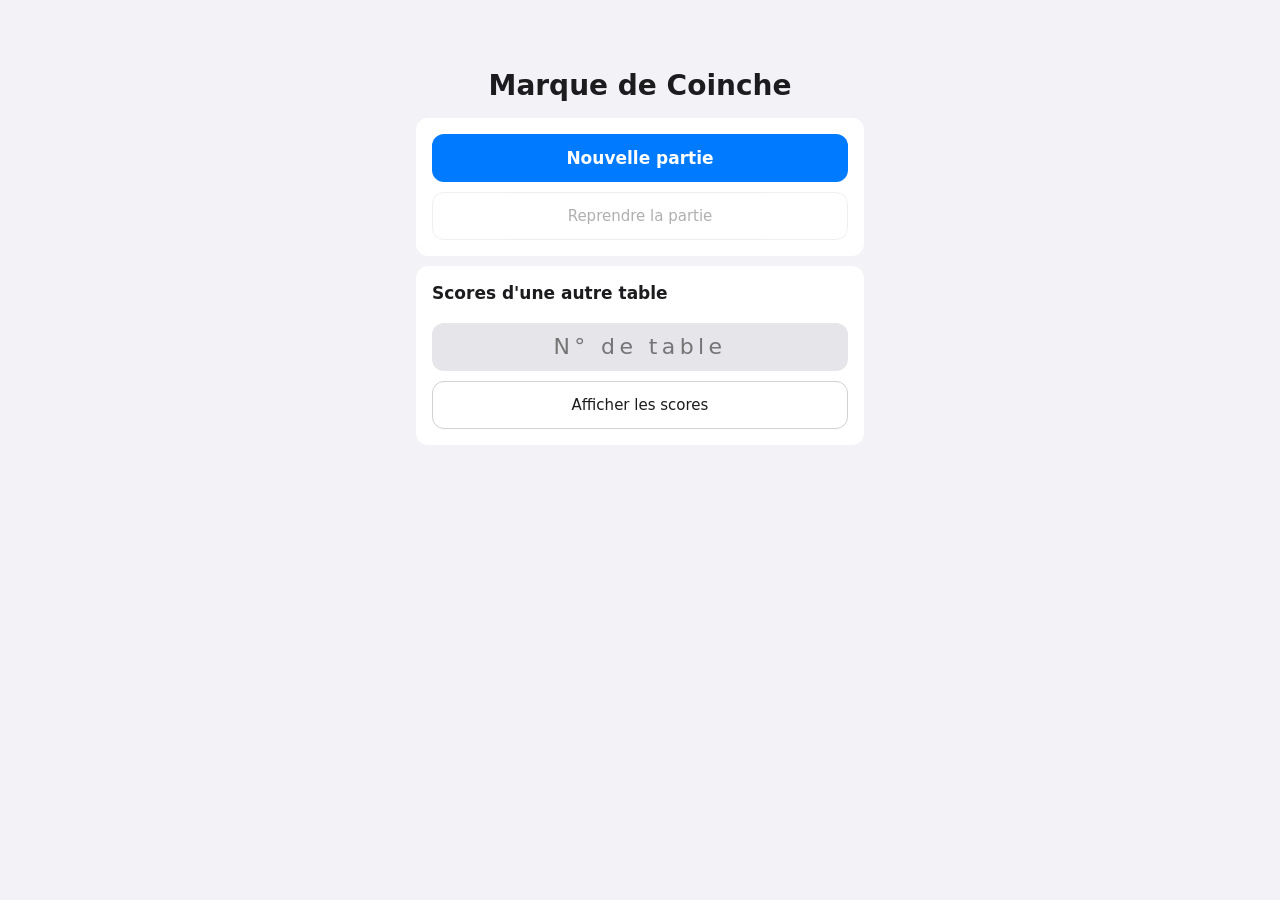
<file: index.html>
<!DOCTYPE html>
<html lang="fr">

<head>
	<meta charset="utf-8">
	<title>Marque de Coinche</title>
	<link rel="canonical" href="https://sambutcher.github.io/MarqueCoinche/">
	<meta name="viewport" content="width=device-width, initial-scale=1, maximum-scale=1, user-scalable=no, viewport-fit=cover">
	<meta name="description" content="Marque des points à la coinche, utilisable hors connexion.">

	<!-- Application installée (écran d'accueil) -->
	<link rel="manifest" href="manifest.json">
	<meta name="mobile-web-app-capable" content="yes">
	<meta name="apple-mobile-web-app-capable" content="yes">
	<meta name="apple-mobile-web-app-title" content="Marque Coinche">
	<meta name="apple-mobile-web-app-status-bar-style" content="black-translucent">
	<meta name="theme-color" content="#f2f2f7" media="(prefers-color-scheme: light)">
	<meta name="theme-color" content="#000000" media="(prefers-color-scheme: dark)">
	<meta name="format-detection" content="telephone=no">

	<!-- Icônes -->
	<link rel="apple-touch-icon" sizes="180x180" href="apple-touch-icon.png">
	<link rel="icon" type="image/png" sizes="32x32" href="favicon-32x32.png">
	<link rel="icon" type="image/png" sizes="16x16" href="favicon-16x16.png">
	<link rel="mask-icon" href="safari-pinned-tab.svg" color="#c62828">

	<link rel="stylesheet" href="style.css">
	<script type="module" src="js/main.js"></script>
</head>

<body>
	<main class="app">

		<!-- Accueil -->
		<div class="ecran" id="ecran-accueil">
			<h1 class="titre">Marque de Coinche</h1>
			<section class="carte menu">
				<button type="button" class="bouton bouton-principal" id="accueil-nouvelle">Nouvelle partie</button>
				<button type="button" class="bouton bouton-contour" id="accueil-reprendre">Reprendre la partie</button>
			</section>
			<form class="carte recherche" id="form-scores">
				<label for="numero-table">Scores d'une autre table</label>
				<div class="pile">
					<input type="text" id="numero-table" inputmode="numeric" pattern="[0-9]{4}" maxlength="4"
						autocomplete="off" placeholder="N° de table" required>
					<button type="submit" class="bouton bouton-contour">Afficher les scores</button>
				</div>
				<p class="message" id="message-accueil" role="status"></p>
			</form>
		</div>

		<!-- Joueurs autour de la table -->
		<div class="ecran" id="ecran-table" hidden>
			<h1 class="titre" id="titre-table"></h1>
			<form class="carte" id="form-table">
				<div class="table-jeu">
					<input type="text" class="joueur joueur-nous place-haut" data-place="1" maxlength="3"
						aria-label="Joueur en haut (Nous)" autocomplete="off" autocapitalize="characters" spellcheck="false">
					<input type="text" class="joueur joueur-eux place-gauche" data-place="0" maxlength="3"
						aria-label="Joueur à gauche (Eux)" autocomplete="off" autocapitalize="characters" spellcheck="false">
					<div class="plateau" aria-hidden="true"></div>
					<input type="text" class="joueur joueur-eux place-droite" data-place="2" maxlength="3"
						aria-label="Joueur à droite (Eux)" autocomplete="off" autocapitalize="characters" spellcheck="false">
					<input type="text" class="joueur joueur-nous place-bas" data-place="3" maxlength="3"
						aria-label="Joueur en bas (Nous)" autocomplete="off" autocapitalize="characters" spellcheck="false">
				</div>
				<div class="paire">
					<button type="button" class="bouton bouton-contour" id="table-retour">Retour</button>
					<button type="submit" class="bouton bouton-principal">Commencer</button>
				</div>
			</form>
		</div>

		<!-- Scores d'une autre table -->
		<div class="ecran" id="ecran-scores" hidden>
			<h1 class="titre" id="titre-scores"></h1>
			<p class="message" id="message-scores" role="status"></p>
			<div id="resultat-scores" hidden>

				<!-- Marque (lecture seule) -->
				<section class="marque" aria-label="Score">
					<div class="marque-equipe">
						<h2 id="lect-titre-nous">Nous</h2>
						<ol class="manches" id="lect-manches-nous"></ol>
						<p class="score" id="lect-score-nous">0</p>
						<p class="etoiles" id="lect-etoiles-nous"></p>
					</div>
					<div class="marque-equipe">
						<h2 id="lect-titre-eux">Eux</h2>
						<ol class="manches" id="lect-manches-eux"></ol>
						<p class="score" id="lect-score-eux">0</p>
						<p class="etoiles" id="lect-etoiles-eux"></p>
					</div>
				</section>

				<p class="carte contrat-en-cours">
					<small>Contrat en cours</small>
					<strong id="lect-contrat"></strong>
				</p>
			</div>
			<button type="button" class="bouton bouton-contour" id="scores-retour">Retour à l'accueil</button>
		</div>

		<!-- QR Code de la table -->
		<dialog class="dialogue-qr" id="dialogue-qr" aria-labelledby="qr-titre">
			<h2 id="qr-titre">Suivre les scores</h2>
			<div class="qr" id="qr-image" role="img" aria-label="QR Code de la table"></div>
			<p class="message" id="qr-texte">Scannez ce code avec un autre téléphone pour afficher les scores en direct.</p>
			<button type="button" class="bouton bouton-contour" id="qr-fermer">Fermer</button>
		</dialog>

		<!-- Partie -->
		<div class="ecran" id="ecran-partie" hidden>
			<button type="button" class="table-numero" id="table-numero" aria-haspopup="dialog"></button>

			<!-- Marque -->
			<section class="marque" aria-label="Score">
				<div class="marque-equipe">
					<h2 id="titre-nous">Nous</h2>
					<ol class="manches" id="manches-nous"></ol>
					<p class="score" id="score-nous">0</p>
					<p class="etoiles" id="etoiles-nous"></p>
				</div>
				<div class="marque-equipe">
					<h2 id="titre-eux">Eux</h2>
					<ol class="manches" id="manches-eux"></ol>
					<p class="score" id="score-eux">0</p>
					<p class="etoiles" id="etoiles-eux"></p>
				</div>
			</section>

			<!-- Phase 1 : annonce -->
			<div class="phase" id="phase-annonce">
				<section class="carte carte-donneur donneur" role="radiogroup" aria-labelledby="titre-donneur" id="donneurs">
					<h3 id="titre-donneur">Donneur</h3>
					<button type="button" class="place" data-donneur="0" role="radio" aria-label="Donneur à gauche">←</button>
					<button type="button" class="place" data-donneur="1" role="radio" aria-label="Donneur en face">↑</button>
					<button type="button" class="place" data-donneur="2" role="radio" aria-label="Donneur à droite">→</button>
					<button type="button" class="place" data-donneur="3" role="radio" aria-label="Donneur en bas">↓</button>
				</section>

				<section class="carte" aria-label="Contrat">
					<div class="grille-contrats" role="radiogroup" aria-label="Contrat" id="contrats"></div>

					<div class="grille-couleurs" role="radiogroup" aria-label="Couleur d'atout" id="couleurs"></div>

					<div class="segmente" role="radiogroup" aria-label="Coinche" id="coinches"></div>
				</section>

				<section class="carte carte-donneur donneur" aria-labelledby="titre-preneur" id="preneurs">
					<h3 id="titre-preneur">Preneur</h3>
					<button type="button" class="place" data-joueur="0" aria-label="Preneur à gauche" disabled>←</button>
					<button type="button" class="place" data-joueur="1" aria-label="Preneur en face" disabled>↑</button>
					<button type="button" class="place" data-joueur="2" aria-label="Preneur à droite" disabled>→</button>
					<button type="button" class="place" data-joueur="3" aria-label="Preneur en bas" disabled>↓</button>
				</section>
			</div>

			<!-- Phase 2 : résultat -->
			<section class="carte" id="phase-resultat" aria-label="Résultat" hidden>
				<p class="recap" id="recap"></p>

				<button type="button" class="bouton bouton-etoile" id="etoile" aria-pressed="false">★ Étoile</button>

				<div class="paire">
					<button type="button" class="bouton bouton-faite" data-resultat="faite">Faite</button>
					<button type="button" class="bouton bouton-chutee" data-resultat="chutee">Chutée</button>
				</div>
				<button type="button" class="bouton bouton-contour" data-resultat="annulee">Annulée</button>
				<button type="button" class="bouton bouton-lien" id="modifier">Modifier l'annonce</button>
			</section>

			<!-- Outils -->
			<section class="outils">
				<div class="paire">
					<button type="button" class="bouton bouton-contour" id="annuler-donne">↶ Annuler la donne</button>
					<button type="button" class="bouton bouton-contour" id="retour-accueil">Accueil</button>
				</div>
			</section>

			<details class="carte historique" id="historique">
				<summary>Historique</summary>
				<ol id="liste-donnes" reversed></ol>
			</details>
		</div>
	</main>
</body>

</html>
</file>
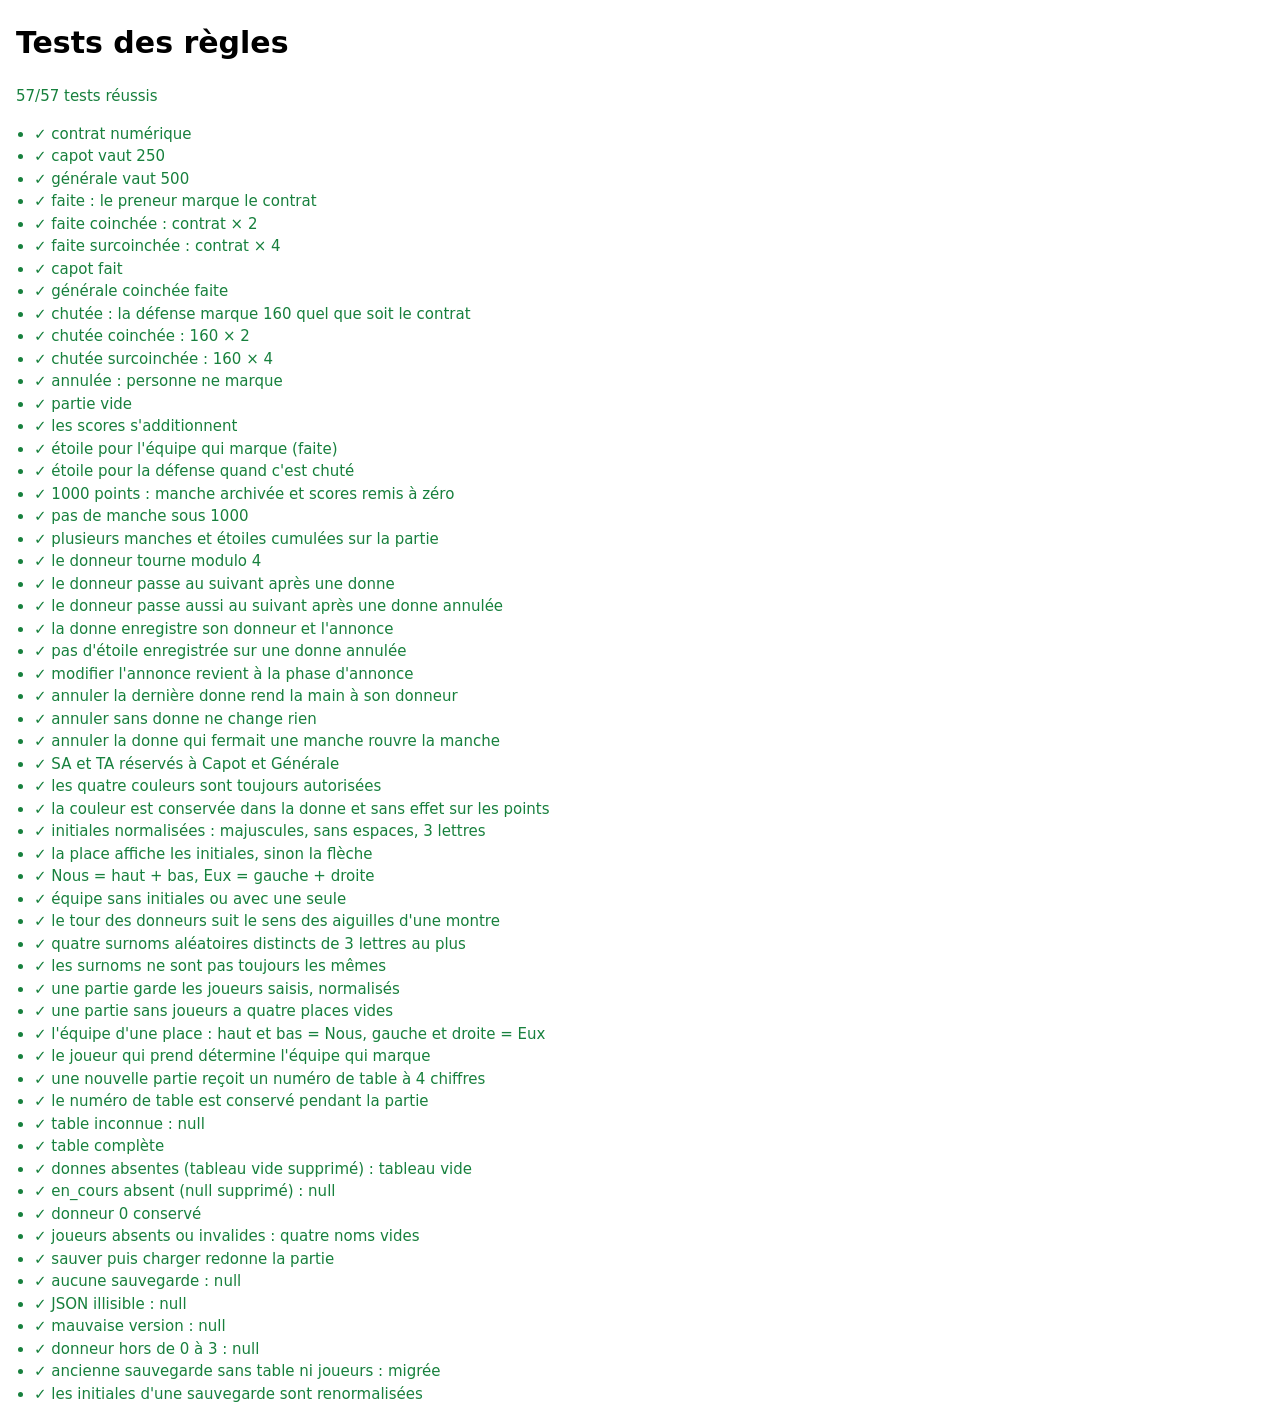
<file: tests.html>
<!DOCTYPE html>
<html lang="fr">
<head>
	<meta charset="utf-8">
	<meta name="viewport" content="width=device-width, initial-scale=1">
	<title>Tests — Marque de Coinche</title>
	<style>
		body { font: 15px/1.5 system-ui, sans-serif; margin: 16px; }
		.ok { color: #17803d; }
		.ko { color: #c62828; font-weight: 600; }
		ul { padding-left: 1.2em; }
	</style>
</head>
<body>
	<h1>Tests des règles</h1>
	<p id="bilan">Exécution…</p>
	<ul id="liste"></ul>
	<script type="module">
		import { lancerTests } from "./tests/tous.js";

		const resultats = lancerTests();
		const echecs = resultats.filter(r => !r.ok);
		const liste = document.getElementById("liste");
		for (const r of resultats) {
			const li = document.createElement("li");
			li.className = r.ok ? "ok" : "ko";
			li.textContent = r.ok ? `✓ ${r.nom}` : `✗ ${r.nom} — ${r.erreur}`;
			liste.append(li);
		}
		const bilan = document.getElementById("bilan");
		bilan.textContent = `${resultats.length - echecs.length}/${resultats.length} tests réussis`;
		bilan.className = echecs.length ? "ko" : "ok";
		document.body.dataset.bilan = echecs.length ? "echec" : "succes";
	</script>
</body>
</html>
</file>
<file: style.css>
/* Marque de Coinche — pensé pour le téléphone, en priorité l'iPhone installé en plein écran. */

:root {
	color-scheme: light dark;

	--fond: #f2f2f7;
	--carte: #ffffff;
	--texte: #1c1c1e;
	--texte-doux: #6c6c70;
	--bordure: #d1d1d6;
	--choix: #e5e5ea;
	--accent: #007aff;
	--sur-accent: #ffffff;
	--faite: #1f9d55;
	--chutee: #d93025;
	--etoile: #f5a623;

	--rayon: 12px;
	--marge: clamp(10px, 2dvh, 16px);
	/* Hauteurs qui suivent la hauteur de l'écran pour que tout tienne sans défiler */
	--tactile: clamp(38px, 6dvh, 48px);
	--haut: clamp(32px, 5.4dvh, 46px);
	--ecart: clamp(5px, 1.1dvh, 12px);
}

@media (prefers-color-scheme: dark) {
	:root {
		--fond: #000000;
		--carte: #1c1c1e;
		--texte: #f2f2f7;
		--texte-doux: #a1a1a6;
		--bordure: #38383a;
		--choix: #2c2c2e;
		--accent: #0a84ff;
		--faite: #30b46c;
		--chutee: #ff453a;
		--etoile: #ffc94a;
	}
}

* {
	box-sizing: border-box;
}

html {
	-webkit-text-size-adjust: 100%;
	text-size-adjust: 100%;
	height: 100%;
	overflow: hidden;
	touch-action: manipulation; /* pas de zoom par double toucher */
}

body {
	margin: 0;
	height: 100dvh;
	overflow: hidden;
	background: var(--fond);
	color: var(--texte);
	font: 17px/1.35 -apple-system, BlinkMacSystemFont, system-ui, "Segoe UI", Roboto, sans-serif;
	-webkit-tap-highlight-color: transparent;
	overscroll-behavior: none;
}

.app {
	display: flex;
	flex-direction: column;
	gap: var(--ecart);
	height: 100dvh;
	max-width: 480px;
	margin: 0 auto;
	/* Encoche, Dynamic Island et barre d'accueil */
	padding:
		calc(env(safe-area-inset-top) + clamp(28px, 5.8dvh, 44px))
		calc(env(safe-area-inset-right) + var(--marge))
		calc(env(safe-area-inset-bottom) + var(--marge))
		calc(env(safe-area-inset-left) + var(--marge));
}

button,
summary,
label {
	-webkit-user-select: none;
	user-select: none;
	touch-action: manipulation;
}

button {
	font: inherit;
	color: inherit;
	cursor: pointer;
}

h2,
h3,
p {
	margin: 0;
}

h3 {
	font-size: 13px;
	font-weight: 600;
	text-transform: uppercase;
	letter-spacing: 0.04em;
	color: var(--texte-doux);
}

[hidden] {
	display: none !important;
}

.phase {
	display: flex;
	flex-direction: column;
	gap: var(--ecart);
}

.carte {
	display: flex;
	flex-direction: column;
	gap: var(--ecart);
	padding: var(--marge);
	background: var(--carte);
	border-radius: var(--rayon);
}

/* --- Marque --- */

.marque {
	display: grid;
	grid-template-columns: 1fr 1fr;
	background: var(--carte);
	border-radius: var(--rayon);
	text-align: center;
}

.marque-equipe {
	padding: 10px 8px 12px;
}

.marque-equipe + .marque-equipe {
	border-left: 1px solid var(--bordure);
}

.marque h2 {
	font-size: 15px;
	font-weight: 600;
	color: var(--texte-doux);
}

.manches {
	display: flex;
	flex-wrap: wrap;
	justify-content: center;
	gap: 0 10px;
	margin: 2px 0 0;
	padding: 0;
	list-style: none;
	font-size: 15px;
	color: var(--texte-doux);
	font-variant-numeric: tabular-nums;
}

.manches .gagnee {
	color: var(--texte);
	font-weight: 600;
}

.score {
	font-size: clamp(32px, 5.6dvh, 40px);
	font-weight: 700;
	line-height: 1.1;
	font-variant-numeric: tabular-nums;
}

.etoiles {
	color: var(--etoile);
	letter-spacing: 0.1em;
}

.etoiles:empty {
	display: none;
}

/* --- Boutons --- */

.bouton {
	min-height: var(--tactile);
	padding: 0 14px;
	border: 0;
	border-radius: var(--rayon);
	font-weight: 600;
}

.bouton:disabled {
	opacity: 0.35;
	cursor: default;
}

.bouton:not(:disabled):active {
	filter: brightness(0.88);
}

.bouton-principal {
	background: var(--accent);
	color: var(--sur-accent);
}

.bouton-faite {
	background: var(--faite);
	color: #fff;
	min-height: clamp(48px, 8dvh, 64px);
	font-size: 20px;
}

.bouton-chutee {
	background: var(--chutee);
	color: #fff;
	min-height: clamp(48px, 8dvh, 64px);
	font-size: 20px;
}

.bouton-contour {
	background: transparent;
	border: 1.5px solid var(--bordure);
	font-weight: 500;
	font-size: 15px;
}

.bouton-danger {
	color: var(--chutee);
}

.bouton-lien {
	background: transparent;
	color: var(--accent);
	font-weight: 500;
}

.bouton-etoile {
	background: var(--choix);
	color: var(--texte-doux);
}

.bouton-etoile[aria-pressed="true"] {
	background: var(--etoile);
	color: #1c1c1e;
}

.paire {
	display: grid;
	grid-template-columns: 1fr 1fr;
	gap: var(--ecart);
}

/* --- Donneur : une ligne, les quatre places côte à côte --- */

.carte-donneur {
	flex-direction: row;
	align-items: center;
	gap: 6px;
	padding-block: clamp(6px, 1.2dvh, 10px);
}

.donneur h3 {
	margin-right: 6px;
}

.place {
	flex: 1;
	min-width: 0;
	padding: 0;
	min-height: var(--haut);
	border: 0;
	border-radius: 10px;
	background: var(--choix);
	font-size: 20px;
}

.place:disabled {
	opacity: 0.35;
}

.place[aria-checked="true"] {
	background: var(--accent);
	color: var(--sur-accent);
}

/* --- Contrat et coinche --- */

.grille-contrats {
	display: grid;
	grid-template-columns: repeat(5, 1fr);
	gap: 6px;
}

.choix {
	min-height: var(--haut);
	padding: 0 2px;
	border: 0;
	border-radius: 10px;
	background: var(--choix);
	font-size: 17px;
	font-weight: 500;
	font-variant-numeric: tabular-nums;
}

.choix[aria-checked="true"] {
	background: var(--accent);
	color: var(--sur-accent);
	font-weight: 600;
}

.grille-couleurs {
	display: grid;
	grid-template-columns: repeat(6, 1fr);
	gap: 6px;
}

.grille-couleurs .choix {
	font-size: 22px;
}

.grille-couleurs .choix-special {
	font-size: 17px;
}

/* Façon carte à jouer : fond blanc dans les deux thèmes, ♥ ♦ en rouge, ♠ ♣ SA TA en noir.
   La couleur choisie est entourée plutôt que remplie, pour garder sa couleur lisible. */
.grille-couleurs .choix {
	background: #fff;
	color: #111;
}

.grille-couleurs .choix-rouge {
	color: #d32f2f;
}

.grille-couleurs .choix[aria-checked="true"] {
	background: #fff;
	box-shadow: inset 0 0 0 3px var(--accent);
}

.choix:disabled {
	opacity: 0.35;
}

.choix-large {
	grid-column: span 2;
}

.segmente {
	display: grid;
	grid-template-columns: repeat(3, 1fr);
	padding: 2px;
	gap: 2px;
	background: var(--choix);
	border-radius: 10px;
}

.segmente .choix {
	background: transparent;
	font-size: 15px;
}

.segmente .choix[aria-checked="true"] {
	background: var(--carte);
	color: var(--texte);
	box-shadow: 0 1px 3px rgb(0 0 0 / 0.15);
}

/* --- Résultat --- */

.recap {
	text-align: center;
	font-size: 22px;
	font-weight: 600;
}

.recap small {
	display: block;
	font-size: 15px;
	font-weight: 400;
	color: var(--texte-doux);
}

/* --- Outils --- */

.outils {
	display: flex;
	flex-direction: column;
	gap: var(--ecart);
}

/* --- Historique --- */

.historique summary {
	display: flex;
	align-items: center;
	min-height: var(--haut);
	margin: -8px 0;
	font-weight: 600;
	cursor: pointer;
}

/* Ouvert : l'historique recouvre l'écran et défile à l'intérieur, la page ne bouge pas */
.historique[open] {
	position: fixed;
	inset: 0;
	z-index: 10;
	margin: 0;
	padding:
		calc(env(safe-area-inset-top) + clamp(28px, 5.8dvh, 44px))
		calc(env(safe-area-inset-right) + var(--marge))
		calc(env(safe-area-inset-bottom) + var(--marge))
		calc(env(safe-area-inset-left) + var(--marge));
	border-radius: 0;
	overflow-y: auto;
	overscroll-behavior: contain;
	touch-action: pan-y;
	background: var(--fond);
}

.historique[open] summary {
	position: sticky;
	top: 0;
	margin: 0 0 4px;
	padding: 0 0 0 4px;
	background: var(--fond);
}

.historique[open] summary::after {
	content: "Fermer ✕";
	margin-left: auto;
	color: var(--accent);
	font-weight: 500;
}

.historique ol {
	margin: 0;
	padding-left: 2em;
	font-size: 15px;
	font-variant-numeric: tabular-nums;
}

.historique li {
	padding: 6px 0;
	border-bottom: 1px solid var(--bordure);
}

.historique li:last-child {
	border-bottom: 0;
}

.historique .points {
	float: right;
	font-weight: 600;
}

.historique .vide {
	list-style: none;
	margin-left: -2em;
	color: var(--texte-doux);
}

/* --- Écrans : accueil, partie, scores d'une autre table --- */

.ecran {
	display: flex;
	flex-direction: column;
	gap: var(--ecart);
	flex: 1;
	min-height: 0;
}

.ecran[hidden],
#resultat-scores[hidden] {
	display: none;
}

#resultat-scores {
	display: flex;
	flex-direction: column;
	gap: 12px;
}

.titre {
	margin: clamp(4px, 2.5dvh, 24px) 0 4px;
	font-size: clamp(22px, 3.6dvh, 28px);
	text-align: center;
}

.menu {
	display: flex;
	flex-direction: column;
	gap: 10px;
}

.table-numero {
	margin: 0;
	padding: 6px 12px;
	border: 0;
	background: none;
	font: inherit;
	text-align: center;
	font-size: 15px;
	color: var(--texte-doux);
	text-decoration: underline;
	text-underline-offset: 3px;
	cursor: pointer;
}

.dialogue-qr {
	width: min(86vw, 340px);
	padding: 20px;
	border: 0;
	border-radius: 16px;
	background: var(--carte, #fff);
	color: inherit;
	text-align: center;
}

.dialogue-qr::backdrop { background: rgba(0, 0, 0, .55); }
.dialogue-qr h2 { margin: 0 0 12px; font-size: 18px; }
.dialogue-qr .qr svg { display: block; width: 100%; height: auto; border-radius: 8px; }

.recherche label {
	display: block;
	margin-bottom: 8px;
	font-weight: 600;
}

.recherche input {
	min-height: var(--tactile);
	padding: 0 var(--marge);
	font: inherit;
	font-size: 22px;
	letter-spacing: 0.2em;
	text-align: center;
	color: var(--texte);
	background: var(--choix);
	border: 0;
	border-radius: var(--rayon);
}

.message {
	margin: 0;
	text-align: center;
	color: var(--texte-doux);
}

.message:empty {
	display: none;
}


/* --- Joueurs autour de la table --- */

.table-jeu {
	width: 100%;
	max-width: 340px;
	margin-inline: auto;
	display: grid;
	grid-template-columns: 1fr 1.4fr 1fr;
	grid-template-areas:
		". haut ."
		"gauche plateau droite"
		". bas .";
	align-items: center;
	justify-items: center;
	gap: 10px;
}

.place-haut { grid-area: haut; }
.place-gauche { grid-area: gauche; }
.place-droite { grid-area: droite; }
.place-bas { grid-area: bas; }

.plateau {
	grid-area: plateau;
	display: grid;
	place-items: center;
	width: 100%;
	height: clamp(52px, 12dvh, 100px);
	border-radius: 50%;
	background: var(--faite);
	color: var(--sur-accent);
	font-weight: 600;
	opacity: 0.85;
}

.joueur {
	width: 100%;
	max-width: 5.5em;
	min-width: 0;
	min-height: var(--tactile);
	padding: 0;
	font: inherit;
	font-size: 22px;
	font-weight: 600;
	text-align: center;
	text-transform: uppercase;
	color: var(--texte);
	background: var(--choix);
	border: 0;
	border-bottom: 4px solid transparent;
	border-radius: var(--rayon);
}

.joueur-nous { border-bottom-color: var(--accent); }
.joueur-eux { border-bottom-color: var(--etoile); }

/* --- Champ et bouton empilés, pleine largeur --- */

.pile {
	display: flex;
	flex-direction: column;
	gap: 10px;
}

.pile input {
	width: 100%;
}

.contrat-en-cours {
	margin: 0;
	gap: 2px;
	text-align: center;
}

.contrat-en-cours small {
	font-size: 13px;
	color: var(--texte-doux);
}

.contrat-en-cours strong {
	font-size: 22px;
	font-weight: 700;
}

/* --- Petits écrans en portrait (iPhone SE…) : blocs plus compacts pour que la marque,
   les manches terminées et l'historique restent visibles sans défiler --- */

@media (orientation: portrait) and (max-height: 700px) {
	.marque-equipe {
		padding: 6px 6px 6px;
	}

	.score {
		font-size: 30px;
	}

	.carte-donneur,
	.historique:not([open]) {
		padding-block: 4px;
	}

	.outils .bouton {
		min-height: 36px;
	}
}

/* --- Paysage sur téléphone : deux colonnes, tout visible sans défiler --- */

@media (orientation: landscape) and (max-height: 560px) {
	:root {
		--marge: 10px;
		--ecart: 6px;
		--tactile: clamp(34px, 11dvh, 44px);
		--haut: clamp(28px, 9.5dvh, 40px);
	}

	.app {
		max-width: none;
		padding-top: calc(env(safe-area-inset-top) + 4px);
		padding-bottom: calc(env(safe-area-inset-bottom) + 4px);
	}

	.grille-contrats {
		grid-template-columns: repeat(8, 1fr);
	}

	.score {
		font-size: clamp(26px, 9dvh, 36px);
	}

	/* Accueil : titre en haut, menu et recherche côte à côte */
	#ecran-accueil {
		display: grid;
		grid-template-columns: 1fr 1fr;
		grid-template-rows: auto 1fr;
		align-items: start;
		gap: var(--ecart);
	}

	#ecran-accueil .titre {
		grid-column: 1 / -1;
	}

	/* Partie : marque et outils à gauche, saisie ou résultat à droite */
	#ecran-partie {
		display: grid;
		grid-template-columns: minmax(0, 0.8fr) minmax(0, 1.4fr);
		grid-template-rows: auto auto 1fr auto;
		gap: var(--ecart);
	}

	#ecran-partie > .table-numero,
	#ecran-partie > .marque,
	#ecran-partie > .outils,
	#ecran-partie > .historique {
		grid-column: 1;
	}

	#ecran-partie > .table-numero { grid-row: 1; }
	#ecran-partie > .marque { grid-row: 2; }
	#ecran-partie > .outils { grid-row: 3; align-self: end; }
	#ecran-partie > .historique { grid-row: 4; }

	#phase-annonce,
	#phase-resultat {
		grid-column: 2;
		grid-row: 1 / -1;
		align-self: start;
	}

	.outils .paire {
		grid-template-columns: 1fr;
	}
}
</file>
